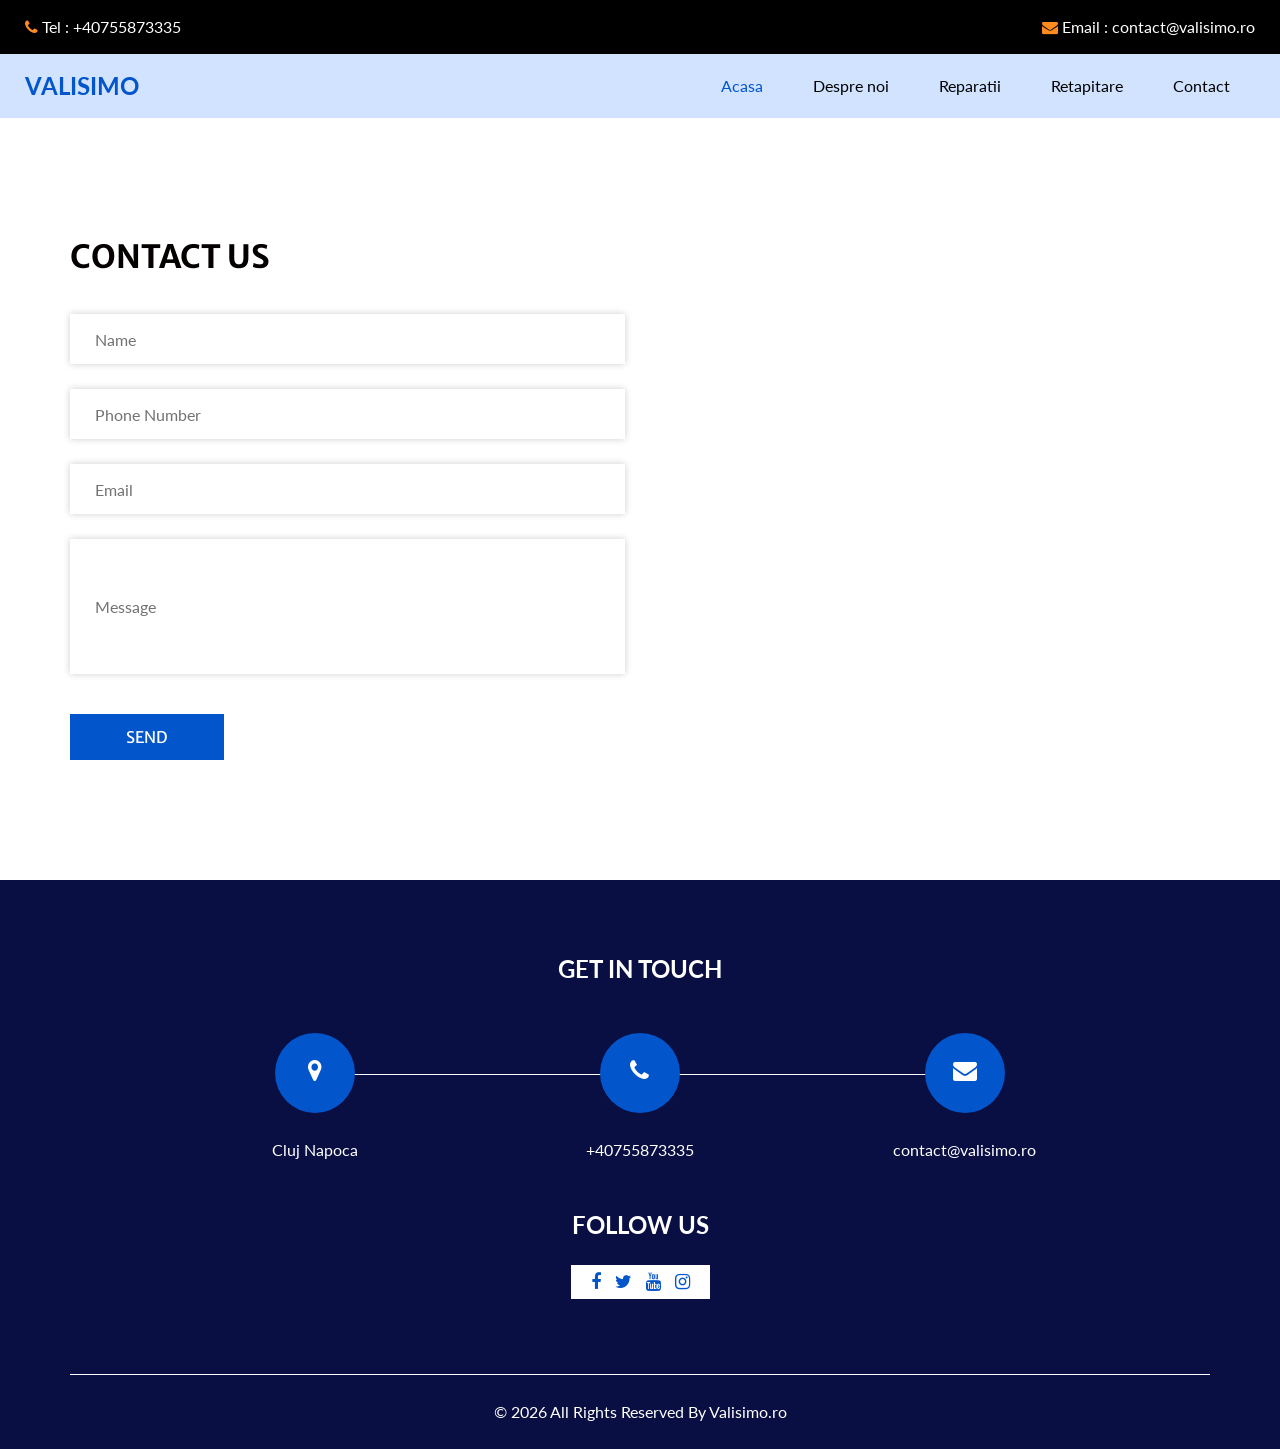
<file: contact.html>
<!DOCTYPE html>
<html>

<head>
  <!-- Basic -->
  <meta charset="utf-8" />
  <meta http-equiv="X-UA-Compatible" content="IE=edge" />
  <!-- Mobile Metas -->
  <meta name="viewport" content="width=device-width, initial-scale=1, shrink-to-fit=no" />
  <!-- Site Metas -->
  <meta name="keywords" content="retapitare canapea, retapitare coltar, montaj mobila, reparatii mobila" />
  <meta name="description" content="Daca doresti un montaj de mobilier, retapitare canapele, coltar living sau o reparatie a mobilei tale contacteazane si te vom ajuta in localitate Cluj Napoca." />
  <meta name="author" content="Valisimo" />
  <link rel="canonical" href="https://valisimo.ro/contact/" />

  <title>Contact Reparatii Retapitare mobila Cluj Napoca </title>

  <!-- slider stylesheet -->
  <link rel="stylesheet" type="text/css" href="https://cdnjs.cloudflare.com/ajax/libs/OwlCarousel2/2.3.4/assets/owl.carousel.min.css" />
  <!-- bootstrap core css -->
  <link rel="stylesheet" type="text/css" href="css/bootstrap.css" />
  <!-- font awesome style -->
  <link rel="stylesheet" type="text/css" href="css/font-awesome.min.css" />

  <!-- Custom styles for this template -->
  <link href="css/style.css" rel="stylesheet" />
  <!-- responsive style -->
  <link href="css/responsive.css" rel="stylesheet" />

</head>

<body>
  <div class="hero_area">
    <!-- header section strats -->
   <header class="header_section">
      <div class="header_top">
        <div class="container-fluid">
          <div class="contact_nav">
            <a href="tel:+40755873335">
              <i class="fa fa-phone" aria-hidden="true"></i>
              <span>
                Tel : +40755873335
              </span>
            </a>
            <a href="mailto:contact@valisimo.ro">
              <i class="fa fa-envelope" aria-hidden="true"></i>
              <span>
                Email : contact@valisimo.ro
              </span>
            </a>
          </div>
        </div>
      </div>
      <div class="header_bottom">
        <div class="container-fluid">
          <nav class="navbar navbar-expand-lg custom_nav-container ">
            <a class="navbar-brand" href="index.html">
              <span>
                VALISIMO
              </span>
            </a>

            <button class="navbar-toggler" type="button" data-toggle="collapse" data-target="#navbarSupportedContent" aria-controls="navbarSupportedContent" aria-expanded="false" aria-label="Toggle navigation">
              <span class=""> </span>
            </button>

            <div class="collapse navbar-collapse" id="navbarSupportedContent">
              <ul class="navbar-nav ">
                <li class="nav-item active">
                  <a class="nav-link" href="index.html">Acasa <span class="sr-only">(current)</span></a>
                </li>
                <li class="nav-item">
                  <a class="nav-link" href="about.html"> Despre noi</a>
                </li>
                <li class="nav-item">
                  <a class="nav-link" href="reparatii.html">Reparatii</a>
                </li>
                <li class="nav-item">
                  <a class="nav-link" href="retapitare.html">Retapitare</a>
                </li>
                <li class="nav-item">
                  <a class="nav-link" href="contact.html">Contact</a>
                </li>
              </ul>
            </div>
          </nav>
        </div>
      </div>
    </header>
    <!-- end header section -->
  </div>


  <!-- contact section -->

  <section class="contact_section layout_padding">
    <div class="container">
      <div class="heading_container">
        <h2>
          Contact Us
        </h2>
      </div>
      <div class="row">
        <div class="col-md-6">
          <form action="">
            <div>
              <input type="text" placeholder="Name" />
            </div>
            <div>
              <input type="text" placeholder="Phone Number" />
            </div>
            <div>
              <input type="email" placeholder="Email" />
            </div>
            <div>
              <input type="text" class="message-box" placeholder="Message" />
            </div>
            <div class="d-flex ">
              <button>
                SEND
              </button>
            </div>
          </form>
        </div>
        <div class="col-md-6">
          <div class="map_container">
            <div class="map">
              <div id="googleMap" style="width:100%;height:100%;"></div>
            </div>
          </div>
        </div>
      </div>
    </div>
  </section>

  <!-- end contact section -->


  <!-- info section -->
  <section class="info_section ">
    <div class="container">
      <h4>
        Get In Touch
      </h4>
      <div class="row">
        <div class="col-lg-10 mx-auto">
          <div class="info_items">
            <div class="row">
              <div class="col-md-4">
                <a href="">
                  <div class="item ">
                    <div class="img-box ">
                      <i class="fa fa-map-marker" aria-hidden="true"></i>
                    </div>
                    <p>
                    Cluj Napoca
                    </p>
                  </div>
                </a>
              </div>
              <div class="col-md-4">
                <a href="tel:+40755873335">
                  <div class="item ">
                    <div class="img-box ">
                      <i class="fa fa-phone" aria-hidden="true"></i>
                    </div>
                    <p>
                      +40755873335
                    </p>
                  </div>
                </a>
              </div>
              <div class="col-md-4">
                <a href="mailto:contact@valisimo.ro">
                  <div class="item ">
                    <div class="img-box">
                      <i class="fa fa-envelope" aria-hidden="true"></i>
                    </div>
                    <p>
                      contact@valisimo.ro
                    </p>
                  </div>
                </a>
              </div>
            </div>
          </div>
        </div>
      </div>
    </div>
    <div class="social-box">
      <h4>
        Follow Us
      </h4>
      <div class="box">
        <a href="">
          <i class="fa fa-facebook" aria-hidden="true"></i>
        </a>
        <a href="">
          <i class="fa fa-twitter" aria-hidden="true"></i>
        </a>
        <a href="">
          <i class="fa fa-youtube" aria-hidden="true"></i>
        </a>
        <a href="">
          <i class="fa fa-instagram" aria-hidden="true"></i>
        </a>
      </div>
    </div>
  </section>



  <!-- end info_section -->

  <!-- footer section -->
  <footer class="footer_section">
    <div class="container">
      <p>
        &copy; <span id="displayDateYear"></span> All Rights Reserved By
        <a href="https://valisimo.ro/">Valisimo.ro</a>
      </p>
    </div>
  </footer>
  <!-- footer section -->

  <script src="js/jquery-3.4.1.min.js"></script>
  <script src="js/bootstrap.js"></script>
  <script src="https://cdnjs.cloudflare.com/ajax/libs/OwlCarousel2/2.3.4/owl.carousel.min.js">
  </script>
  <script src="js/custom.js"></script>
  <!-- Google Map -->
  <script src=""></script>
  <!-- End Google Map -->


</body>

</html>
</file>
<file: css/style.css>
@import url("https://fonts.googleapis.com/css2?family=Lato:wght@400;700&family=Merriweather+Sans:wght@400;700&display=swap");
body {
  font-family: 'Lato', sans-serif;
  color: #040000;
}

.layout_padding {
  padding-top: 120px;
  padding-bottom: 120px;
}

.layout_padding2 {
  padding: 45px 0;
}

.layout_padding2-top {
  padding-top: 45px;
}

.layout_padding2-bottom {
  padding-bottom: 45px;
}

.layout_padding-top {
  padding-top: 120px;
}

.layout_padding-bottom {
  padding-bottom: 120px;
}

.heading_container {
  display: -webkit-box;
  display: -ms-flexbox;
  display: flex;
  -webkit-box-orient: vertical;
  -webkit-box-direction: normal;
      -ms-flex-direction: column;
          flex-direction: column;
  -webkit-box-align: start;
      -ms-flex-align: start;
          align-items: flex-start;
}

.heading_container h2 {
  font-weight: bold;
  display: -webkit-box;
  display: -ms-flexbox;
  display: flex;
  -webkit-box-align: center;
      -ms-flex-align: center;
          align-items: center;
  text-transform: uppercase;
  font-family: 'Merriweather Sans', sans-serif;
}

.heading_container p {
  margin-bottom: 0;
}

.heading_container.heading_center {
  -webkit-box-align: center;
      -ms-flex-align: center;
          align-items: center;
  text-align: center;
}

h1,
h2 {
  font-family: 'Merriweather Sans', sans-serif;
}

a,
a:hover,
a:focus {
  text-decoration: none;
}

/*header section*/
.hero_area {
  position: relative;
  background-color: #d1e3ff;
}

.header_section .container-fluid {
  padding-right: 25px;
  padding-left: 25px;
}

.header_section .header_top {
  padding: 15px 0;
  background-color: #000000;
}

.header_section .header_top .contact_nav {
  display: -webkit-box;
  display: -ms-flexbox;
  display: flex;
  -webkit-box-pack: justify;
      -ms-flex-pack: justify;
          justify-content: space-between;
}

.header_section .header_top .contact_nav a {
  color: #ffffff;
}

.header_section .header_top .contact_nav a i {
  color: #ff8a1d;
}

.header_section .header_bottom {
  padding: 10px 0;
}

.navbar-brand {
  padding: 0;
  margin: 0;
  color: #000000;
  font-weight: bold;
  font-size: 24px;
  font-weight: bold;
}

.navbar-brand span {
  color: #0355cc;
  text-transform: uppercase;
}

.custom_nav-container {
  padding: 0;
}

.custom_nav-container .navbar-nav {
  margin-left: auto;
}

.custom_nav-container .navbar-nav .nav-item .nav-link {
  padding: 10px 25px;
  color: #000000;
  text-align: center;
}

.custom_nav-container .navbar-nav .nav-item:hover .nav-link, .custom_nav-container .navbar-nav .nav-item.active .nav-link {
  color: #0355cc;
}

.custom_nav-container .form-inline .nav_search-btn {
  width: 35px;
  height: 35px;
  padding: 0;
  border: none;
  color: #000000;
}

.custom_nav-container .form-inline .nav_search-btn:hover {
  color: #0355cc;
}

.custom_nav-container .navbar-toggler {
  outline: none;
}

.custom_nav-container .navbar-toggler {
  padding: 0;
  width: 37px;
  height: 42px;
  -webkit-transition: all .3s;
  transition: all .3s;
}

.custom_nav-container .navbar-toggler span {
  display: block;
  width: 35px;
  height: 4px;
  background-color: #000000;
  margin: 7px 0;
  -webkit-transition: all 0.3s;
  transition: all 0.3s;
  position: relative;
  border-radius: 5px;
  -webkit-transition: all .3s;
  transition: all .3s;
}

.custom_nav-container .navbar-toggler span::before, .custom_nav-container .navbar-toggler span::after {
  content: "";
  position: absolute;
  left: 0;
  height: 100%;
  width: 100%;
  background-color: #000000;
  top: -10px;
  border-radius: 5px;
  -webkit-transition: all .3s;
  transition: all .3s;
}

.custom_nav-container .navbar-toggler span::after {
  top: 10px;
}

.custom_nav-container .navbar-toggler[aria-expanded="true"] {
  -webkit-transform: rotate(360deg);
          transform: rotate(360deg);
}

.custom_nav-container .navbar-toggler[aria-expanded="true"] span {
  -webkit-transform: rotate(45deg);
          transform: rotate(45deg);
}

.custom_nav-container .navbar-toggler[aria-expanded="true"] span::before, .custom_nav-container .navbar-toggler[aria-expanded="true"] span::after {
  -webkit-transform: rotate(90deg);
          transform: rotate(90deg);
  top: 0;
}

.custom_nav-container .navbar-toggler[aria-expanded="true"] .s-1 {
  -webkit-transform: rotate(45deg);
          transform: rotate(45deg);
  margin: 0;
  margin-bottom: -4px;
}

.custom_nav-container .navbar-toggler[aria-expanded="true"] .s-2 {
  display: none;
}

.custom_nav-container .navbar-toggler[aria-expanded="true"] .s-3 {
  -webkit-transform: rotate(-45deg);
          transform: rotate(-45deg);
  margin: 0;
  margin-top: -4px;
}

.custom_nav-container .navbar-toggler[aria-expanded="false"] .s-1,
.custom_nav-container .navbar-toggler[aria-expanded="false"] .s-2,
.custom_nav-container .navbar-toggler[aria-expanded="false"] .s-3 {
  -webkit-transform: none;
          transform: none;
}

.quote_btn-container {
  display: -webkit-box;
  display: -ms-flexbox;
  display: flex;
  -webkit-box-align: center;
      -ms-flex-align: center;
          align-items: center;
}

.quote_btn-container a {
  color: #ffffff;
  margin-right: 25px;
  text-transform: uppercase;
}

.quote_btn-container a span {
  margin-left: 5px;
}

.quote_btn-container a:hover {
  color: #ff8a1d;
}

/*end header section*/
/* slider section */
.slider_section {
  -webkit-box-flex: 1;
      -ms-flex: 1;
          flex: 1;
  display: -webkit-box;
  display: -ms-flexbox;
  display: flex;
  -webkit-box-align: center;
      -ms-flex-align: center;
          align-items: center;
  background-size: cover;
  background-position: bottom;
}

.slider_section .row {
  -webkit-box-align: center;
      -ms-flex-align: center;
          align-items: center;
}

.slider_section #customCarousel1 {
  width: 100%;
  position: unset;
}

.slider_section .detail-box {
  padding-bottom: 90px;
}

.slider_section .detail-box h1 {
  font-weight: bold;
  margin-bottom: 25px;
  color: #0355cc;
}

.slider_section .detail-box p {
  color: #444;
  font-size: 15px;
}

.slider_section .detail-box a {
  display: inline-block;
  font-family: 'Merriweather Sans', sans-serif;
  text-transform: uppercase;
  padding: 10px 45px;
  background-color: #ff8a1d;
  border: 1px solid #ff8a1d;
  border-radius: 5px;
  color: #ffffff;
  margin-top: 15px;
}

.slider_section .detail-box a:hover {
  background-color: transparent;
  color: #ff8a1d;
}

.slider_section .img-box img {
  width: 100%;
}

.feature_section {
  -webkit-transform: translateY(-50%);
          transform: translateY(-50%);
}

.feature_section .feature_container {
  display: -webkit-box;
  display: -ms-flexbox;
  display: flex;
}

.feature_section .feature_container .box {
  -webkit-box-flex: 1;
      -ms-flex: 1;
          flex: 1;
  display: -webkit-box;
  display: -ms-flexbox;
  display: flex;
  -webkit-box-orient: vertical;
  -webkit-box-direction: normal;
      -ms-flex-direction: column;
          flex-direction: column;
  -webkit-box-align: center;
      -ms-flex-align: center;
          align-items: center;
  text-align: center;
  margin: 0 10px;
  padding: 45px 15px;
  background-color: #ffffff;
  color: #555089;
  -webkit-transition: all 0.3s;
  transition: all 0.3s;
  -webkit-box-shadow: 0 0 15px 0 rgba(0, 0, 0, 0.2);
          box-shadow: 0 0 15px 0 rgba(0, 0, 0, 0.2);
}

.feature_section .feature_container .box .img-box {
  width: 90px;
  height: 90px;
}

.feature_section .feature_container .box .img-box svg {
  width: 100%;
  height: auto;
  max-height: 100%;
  fill: #726dae;
  -webkit-transition: all 0.3s;
  transition: all 0.3s;
}

.feature_section .feature_container .box .img-box svg path {
  fill: #726dae;
}

.feature_section .feature_container .box .name {
  margin-top: 20px;
  text-transform: uppercase;
  font-family: 'Merriweather Sans', sans-serif;
  margin-bottom: 0;
}

.feature_section .feature_container .box:hover, .feature_section .feature_container .box.active {
  background-color: #ff8a1d;
  color: #ffffff;
}

.feature_section .feature_container .box:hover .img-box svg, .feature_section .feature_container .box.active .img-box svg {
  fill: #ffffff;
}

.feature_section .feature_container .box:hover .img-box svg path, .feature_section .feature_container .box.active .img-box svg path {
  fill: #ffffff;
}

.about_section .row {
  -webkit-box-align: center;
      -ms-flex-align: center;
          align-items: center;
}

.about_section .detail-box h2 {
  text-transform: uppercase;
  font-weight: bold;
}

.about_section .detail-box p {
  margin-top: 10px;
}

.about_section .detail-box a {
  margin-top: 15px;
  display: inline-block;
  font-family: 'Merriweather Sans', sans-serif;
  text-transform: uppercase;
  padding: 10px 45px;
  background-color: #0355cc;
  border: 1px solid #0355cc;
  border-radius: 2px;
  color: #ffffff;
}

.about_section .detail-box a:hover {
  background-color: transparent;
  color: #0355cc;
}

.about_section .img-box img {
  width: 100%;
}

.professional_section {
  background-color: #d1e3ff;
}

.professional_section .row {
  -webkit-box-align: center;
      -ms-flex-align: center;
          align-items: center;
}

.professional_section .img-box img {
  width: 100%;
}

.professional_section .detail-box h2 {
  text-transform: uppercase;
  font-weight: bold;
  color: #0355cc;
}

.professional_section .detail-box p {
  margin-top: 20px;
}

.professional_section .detail-box a {
  margin-top: 25px;
  display: inline-block;
  font-family: 'Merriweather Sans', sans-serif;
  text-transform: uppercase;
  padding: 10px 45px;
  background-color: #ff8a1d;
  border: 1px solid #ff8a1d;
  border-radius: 2px;
  color: #ffffff;
}

.professional_section .detail-box a:hover {
  background-color: transparent;
  color: #ff8a1d;
}

.service_section {
  position: relative;
}

.service_section .box {
  margin-top: 30px;
  text-align: center;
  -webkit-box-shadow: 0 0 5px 2px rgba(0, 0, 0, 0.15);
          box-shadow: 0 0 5px 2px rgba(0, 0, 0, 0.15);
  padding: 25px 15px;
  -webkit-transition: all .3s;
  transition: all .3s;
  display: -webkit-box;
  display: -ms-flexbox;
  display: flex;
  -webkit-box-orient: vertical;
  -webkit-box-direction: normal;
      -ms-flex-direction: column;
          flex-direction: column;
  -webkit-box-align: center;
      -ms-flex-align: center;
          align-items: center;
}

.service_section .box .img-box {
  width: 65px;
  height: 65px;
  display: -webkit-box;
  display: -ms-flexbox;
  display: flex;
  -webkit-box-pack: center;
      -ms-flex-pack: center;
          justify-content: center;
  -webkit-box-align: center;
      -ms-flex-align: center;
          align-items: center;
}

.service_section .box .img-box img {
  max-height: 100%;
  max-width: 100%;
  -webkit-transition: all .3s;
  transition: all .3s;
}

.service_section .box .detail-box {
  margin-top: 15px;
}

.service_section .box .detail-box h5 {
  font-weight: bold;
}

.service_section .box .detail-box p {
  margin: 0;
}

.service_section .box:hover {
  background-color: #ff8a1d;
  color: #ffffff;
}

.service_section .box:hover .img-box img {
  -webkit-filter: brightness(0) invert(1);
          filter: brightness(0) invert(1);
}

.service_section .btn-box {
  display: -webkit-box;
  display: -ms-flexbox;
  display: flex;
  -webkit-box-pack: center;
      -ms-flex-pack: center;
          justify-content: center;
  margin-top: 45px;
}

.service_section .btn-box a {
  display: inline-block;
  font-family: 'Merriweather Sans', sans-serif;
  text-transform: uppercase;
  padding: 10px 45px;
  background-color: #0355cc;
  border: 1px solid #0355cc;
  border-radius: 0;
  color: #ffffff;
}

.service_section .btn-box a:hover {
  background-color: transparent;
  color: #0355cc;
}

.client_section .heading_container {
  -webkit-box-align: center;
      -ms-flex-align: center;
          align-items: center;
  text-align: center;
}

.client_section .box {
  margin: 15px;
  -webkit-box-shadow: 0 0 10px 0 rgba(0, 0, 0, 0.2);
          box-shadow: 0 0 10px 0 rgba(0, 0, 0, 0.2);
  padding: 25px;
}

.client_section .box .client_id {
  display: -webkit-box;
  display: -ms-flexbox;
  display: flex;
}

.client_section .box .client_id .img-box {
  width: 125px;
  min-width: 125px;
  margin-right: 15px;
}

.client_section .box .client_id .img-box img {
  width: 100%;
  border-radius: 100%;
}

.client_section .box .client_id .client_detail {
  display: -webkit-box;
  display: -ms-flexbox;
  display: flex;
  -webkit-box-align: center;
      -ms-flex-align: center;
          align-items: center;
  -webkit-box-pack: justify;
      -ms-flex-pack: justify;
          justify-content: space-between;
  -webkit-box-flex: 1;
      -ms-flex: 1;
          flex: 1;
  padding-right: 25px;
}

.client_section .box .client_id .client_detail .client_info h6 {
  margin-bottom: 0;
}

.client_section .box .client_id .client_detail .client_info i {
  color: #fbaf5d;
}

.client_section .box .client_text {
  margin-top: 20px;
}

.client_section .owl-carousel .owl-nav {
  display: -webkit-box;
  display: -ms-flexbox;
  display: flex;
  -webkit-box-pack: center;
      -ms-flex-pack: center;
          justify-content: center;
  margin-top: 20px;
}

.client_section .owl-carousel .owl-nav button {
  width: 50px;
  height: 50px;
  background-color: #0355cc;
  outline: none;
  margin: 0 20px;
  color: #ffffff;
}

.heading_container {
  margin-bottom: 30px;
}

.contact_section input {
  width: 100%;
  border: none;
  height: 50px;
  margin-bottom: 25px;
  padding-left: 25px;
  background-color: #ffffff;
  outline: none;
  color: #ffffff;
  -webkit-box-shadow: 0 0 7px 0 rgba(0, 0, 0, 0.2);
          box-shadow: 0 0 7px 0 rgba(0, 0, 0, 0.2);
}

.contact_section input::-webkit-input-placeholder {
  color: #737272;
}

.contact_section input:-ms-input-placeholder {
  color: #737272;
}

.contact_section input::-ms-input-placeholder {
  color: #737272;
}

.contact_section input::placeholder {
  color: #737272;
}

.contact_section input.message-box {
  height: 135px;
}

.contact_section button {
  border: none;
  display: inline-block;
  font-family: 'Merriweather Sans', sans-serif;
  text-transform: uppercase;
  padding: 10px 55px;
  background-color: #0355cc;
  border: 1px solid #0355cc;
  border-radius: 0;
  color: #ffffff;
  margin-top: 15px;
}

.contact_section button:hover {
  background-color: transparent;
  color: #0355cc;
}

.contact_section .map_container {
  height: 360px;
}

.contact_section .map_container .map {
  height: 100%;
}

.info_section {
  padding: 75px 0;
  background-color: #0a0f43;
  text-align: center;
  color: #fff;
}

.info_section h4 {
  text-transform: uppercase;
  font-weight: bold;
  margin-bottom: 25px;
}

.info_section .social-box {
  display: -webkit-box;
  display: -ms-flexbox;
  display: flex;
  -webkit-box-orient: vertical;
  -webkit-box-direction: normal;
      -ms-flex-direction: column;
          flex-direction: column;
  -webkit-box-align: center;
      -ms-flex-align: center;
          align-items: center;
  margin-top: 25px;
}

.info_section .social-box .box {
  background-color: #ffffff;
  padding: 5px 15px;
}

.info_section a {
  margin: 0 5px;
  color: #0355cc;
}

.info_section a i {
  font-size: 18px;
}

.info_section a:hover {
  color: #ff8a1d;
}

.info_items a {
  position: relative;
}

.info_items .item {
  display: -webkit-box;
  display: -ms-flexbox;
  display: flex;
  -webkit-box-orient: vertical;
  -webkit-box-direction: normal;
      -ms-flex-direction: column;
          flex-direction: column;
  -webkit-box-align: center;
      -ms-flex-align: center;
          align-items: center;
  text-align: center;
}

.info_items .item .img-box {
  width: 80px;
  height: 80px;
  border-radius: 100%;
  background-color: #ffffff;
  background-repeat: no-repeat;
  background-position: center;
  text-align: center;
  line-height: 80px;
  background-color: #0355cc;
  color: #ffffff;
}

.info_items .item .img-box i {
  font-size: 24px;
}

.info_items .item p {
  margin-top: 25px;
  color: #fff;
  margin-bottom: 0;
  background-color: #0a0f43;
}

.info_items .item:hover .img-box {
  background-color: #ff8a1d;
}

.info_items {
  position: relative;
}

.info_items::before {
  content: "";
  position: absolute;
  top: 65px;
  width: 75%;
  height: 1px;
  background-color: #fff;
  left: 50%;
  -webkit-transform: translateX(-50%);
          transform: translateX(-50%);
}

/* footer section*/
.footer_section {
  background-color: #0a0f43;
}

.footer_section p {
  margin: 0;
  padding: 25px 0;
  color: #ffffff;
  text-align: center;
  border-top: 0.8px solid #ffffff;
}

.footer_section a {
  color: inherit;
}

/* end footer section*/
/*# sourceMappingURL=style.css.map */
</file>
<file: css/responsive.css>
@media (max-width: 1300px) {}

@media (max-width: 1120px) {}

@media (max-width: 992px) {
    .hero_area {
        height: auto;
    }

    .header_section .main_nav {
        flex: 1;
    }

    #navbarSupportedContent {
        margin-top: 15px;
    }

    .slider_section {
        padding-top: 45px;
    }

    .feature_section .feature_container .box {
        padding: 30px 15px;
    }

    .feature_section .feature_container .box .img-box {
        width: 75px;
    }


    .feature_section {
        transform: none;
        padding: 90px 0;
    }


}

@media (max-width: 767px) {
    .layout_padding {
        padding-top: 90px;
        padding-bottom: 90px;
    }

    .layout_padding-top {
        padding-top: 90px;
    }

    .layout_padding-bottom {
        padding-bottom: 90px;
    }

    .slider_section .detail-box {
        padding-bottom: 45px;
    }

    .feature_section .feature_container {
        flex-direction: column;
    }

    .feature_section .feature_container .box {
        padding: 30px 15px;
    }

    .feature_section .feature_container .box:not(:nth-last-child(1)) {
        margin-bottom: 15px;
    }

    .about_section .detail-box {
        margin-bottom: 45px;
    }


    .professional_section .img-box {
        display: none;
    }

    .contact_section form {
        margin-bottom: 45px;
    }

    .info_section .info_items::before {
        width: 1px;
        height: 90%;
        top: 25px;
    }

}

@media (max-width: 576px) {}

@media (max-width: 480px) {}

@media (max-width: 400px) {}

@media (max-width: 360px) {}

@media (min-width: 1200px) {
    .container {
        max-width: 1170px;
    }

}
</file>
